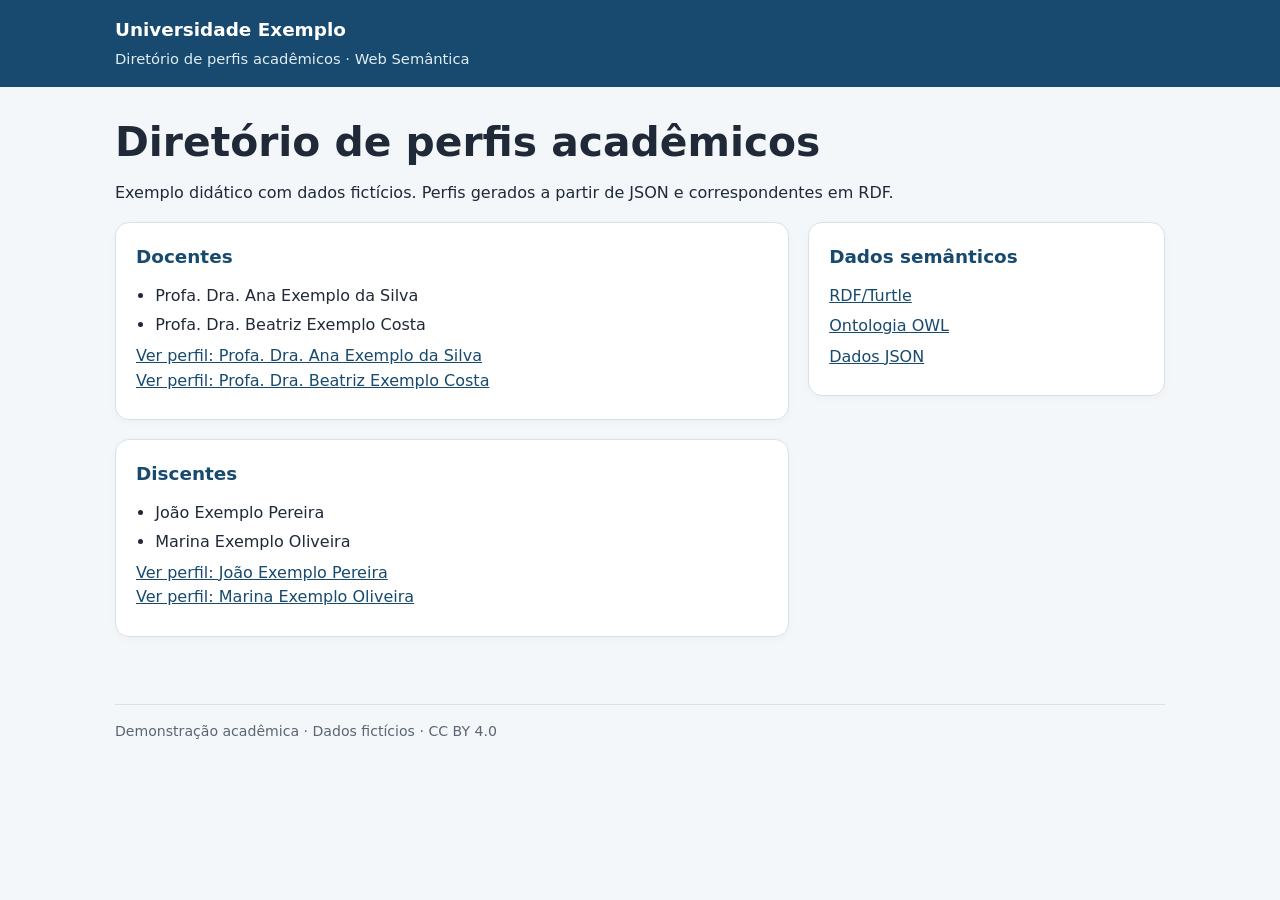
<file: docs/index.html>
<!doctype html><html lang="pt-BR"><head><meta charset="utf-8"><meta name="viewport" content="width=device-width, initial-scale=1"><meta name="description" content="Diretório acadêmico fictício com Web Semântica"><title>Diretório acadêmico</title><link rel="stylesheet" href="estilos.css"></head><body><header class="site-header"><div class="header-inner"><a class="site-title" href="index.html">Universidade Exemplo</a><p class="site-subtitle">Diretório de perfis acadêmicos · Web Semântica</p></div></header><main id="conteudo"></main><footer class="site-footer">Demonstração acadêmica · Dados fictícios · CC BY 4.0</footer><script src="app.js" defer></script></body></html>
</file>
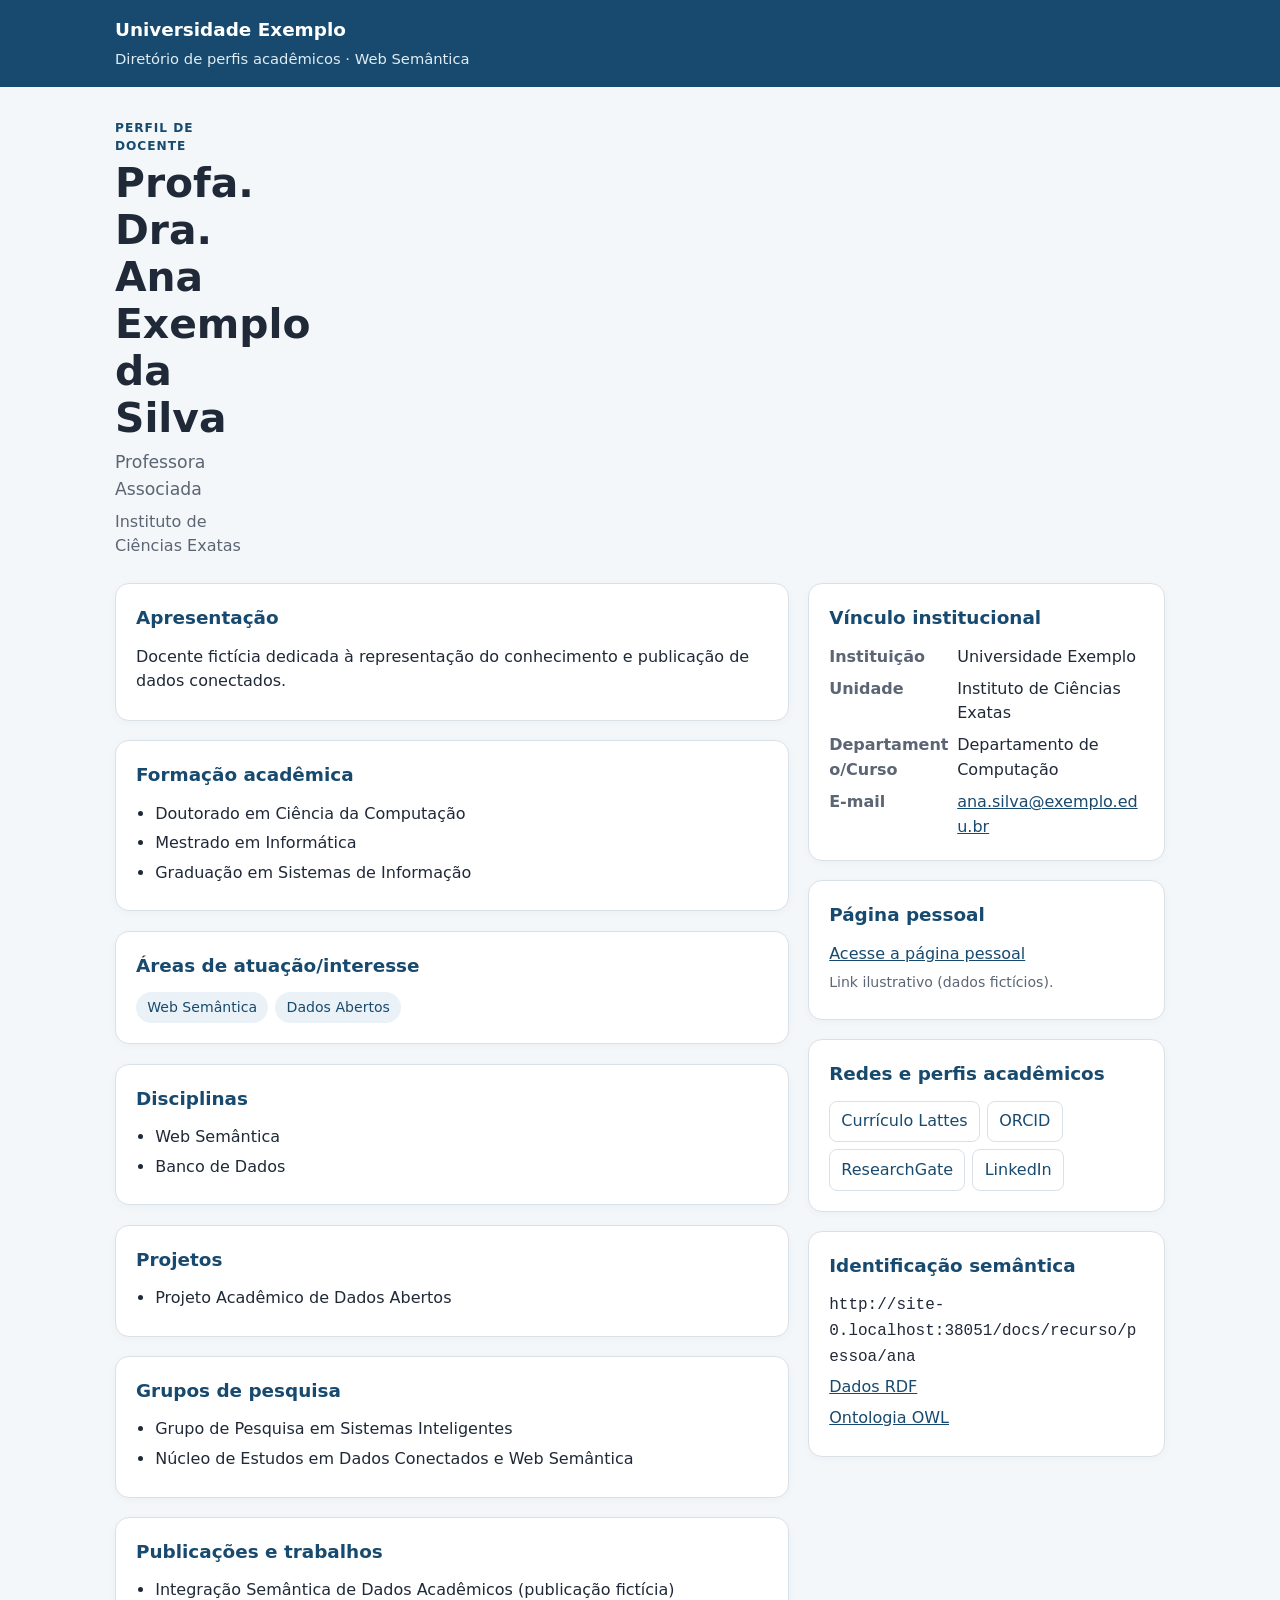
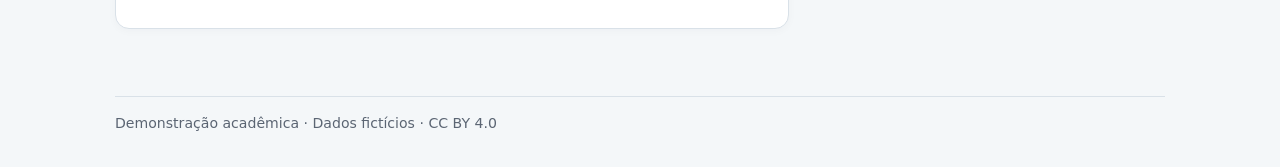
<file: docs/recurso/pessoa/ana/index.html>
<!doctype html><html lang="pt-BR"><meta charset="utf-8"><meta http-equiv="refresh" content="0;url=../../../perfil.html?id=ana"><title>Recurso</title><a href="../../../perfil.html?id=ana">Abrir perfil</a></html>
</file>
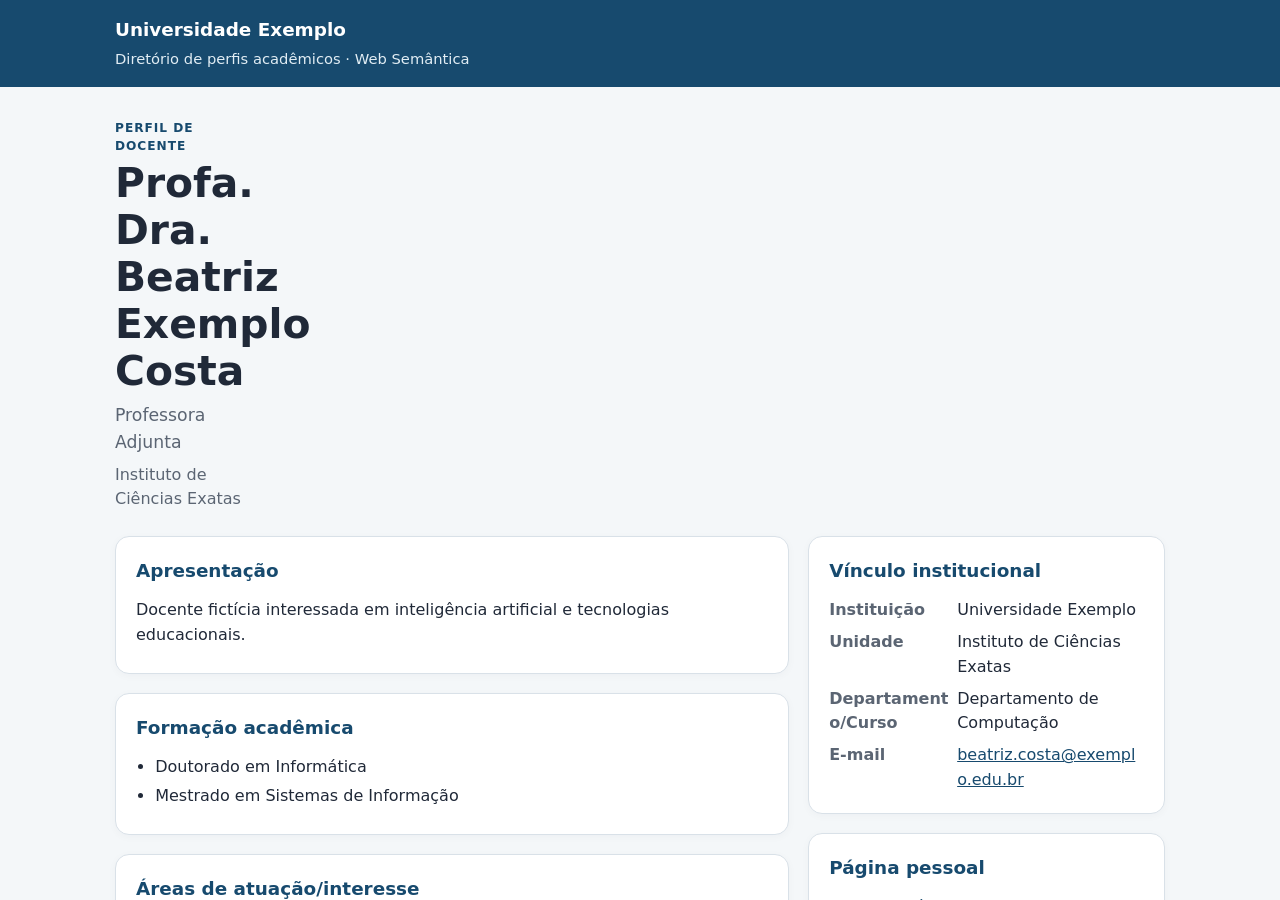
<file: docs/recurso/pessoa/beatriz/index.html>
<!doctype html><html lang="pt-BR"><meta charset="utf-8"><meta http-equiv="refresh" content="0;url=../../../perfil.html?id=beatriz"><title>Recurso</title><a href="../../../perfil.html?id=beatriz">Abrir perfil</a></html>
</file>
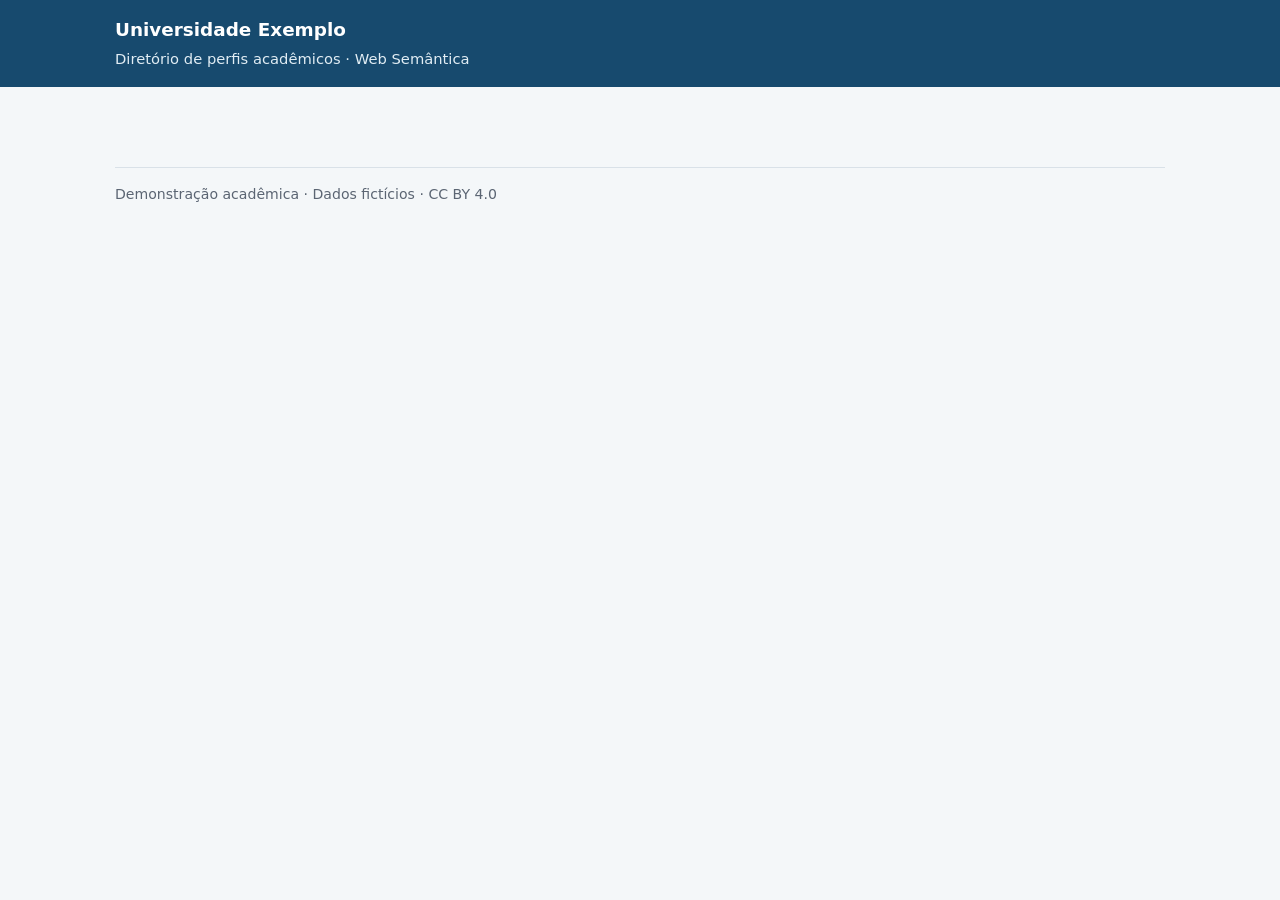
<file: docs/recurso/pessoa/joao/index.html>
<!doctype html><html lang="pt-BR"><meta charset="utf-8"><meta http-equiv="refresh" content="0;url=../../../perfil.html?id=joao"><title>Recurso</title><a href="../../../perfil.html?id=joao">Abrir perfil</a></html>
</file>
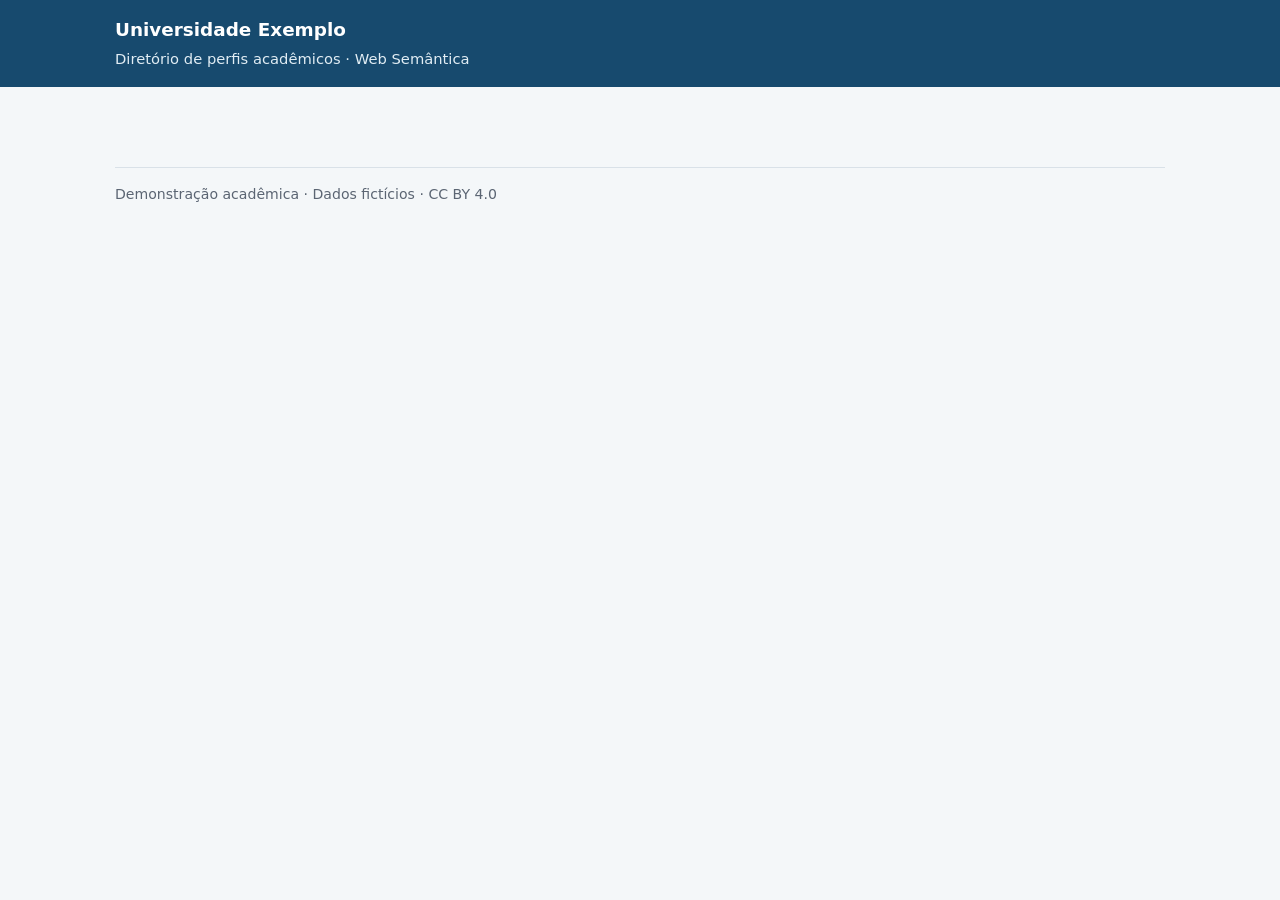
<file: docs/recurso/pessoa/marina/index.html>
<!doctype html><html lang="pt-BR"><meta charset="utf-8"><meta http-equiv="refresh" content="0;url=../../../perfil.html?id=marina"><title>Recurso</title><a href="../../../perfil.html?id=marina">Abrir perfil</a></html>
</file>
<file: docs/estilos.css>
:root{--ink:#202938;--muted:#5b6573;--brand:#174a6e;--soft:#eaf2f7;--line:#d9e1e8;--page:#f4f7f9}
*{box-sizing:border-box}body{margin:0;color:var(--ink);background:var(--page);font:16px/1.55 system-ui,-apple-system,"Segoe UI",Arial,sans-serif}
a{color:var(--brand)}a:focus-visible{outline:3px solid #c56b32;outline-offset:3px}
.site-header{background:var(--brand);color:white;padding:1rem 1.25rem}.header-inner,main,.site-footer{width:min(1050px,calc(100% - 2rem));margin:auto}
.site-header a{color:white;text-decoration:none}.site-title{margin:0;font-size:1.15rem;font-weight:700}.site-subtitle{margin:.2rem 0 0;color:#e1edf4;font-size:.92rem}
main{padding:2rem 0 3rem}.profile-heading{display:grid;grid-template-columns:150px 1fr;gap:1.5rem;align-items:center;margin-bottom:1.5rem}
.profile-photo{width:150px;aspect-ratio:1;object-fit:cover;border-radius:50%;border:4px solid white;background:var(--soft)}
.eyebrow{color:var(--brand);text-transform:uppercase;letter-spacing:.08em;font-size:.76rem;font-weight:750;margin:0 0 .25rem}
h1{margin:0;font-size:clamp(1.8rem,4vw,2.55rem);line-height:1.15}.role{color:var(--muted);font-size:1.08rem;margin:.45rem 0}.quick-info{color:var(--muted);margin:.3rem 0 0}
.layout{display:grid;grid-template-columns:minmax(0,1.7fr) minmax(240px,.9fr);gap:1.2rem;align-items:start}
.card{background:white;border:1px solid var(--line);border-radius:14px;padding:1.25rem;margin-bottom:1.2rem;box-shadow:0 2px 8px #152c3d08}
.card h2{margin:0 0 .75rem;font-size:1.15rem;color:var(--brand)}.card p{margin:.35rem 0}
.clean-list{margin:.25rem 0 0;padding-left:1.2rem}.clean-list li{margin:.3rem 0}
.tag-list,.social-links{display:flex;flex-wrap:wrap;gap:.45rem;padding:0;margin:.5rem 0 0;list-style:none}
.tag-list li{background:var(--soft);color:var(--brand);border-radius:999px;padding:.3rem .7rem;font-size:.88rem}
.contact-list{display:grid;gap:.45rem;margin:0}.contact-list div{display:grid;grid-template-columns:7.5rem 1fr;gap:.5rem}
.contact-list dt{color:var(--muted);font-weight:650}.contact-list dd{margin:0;overflow-wrap:anywhere}
.social-links a{display:inline-block;padding:.45rem .7rem;border:1px solid var(--line);border-radius:8px;text-decoration:none;background:white}
.note,.site-footer{color:var(--muted);font-size:.88rem}.site-footer{border-top:1px solid var(--line);padding:1rem 0 2rem}
@media(max-width:720px){.profile-heading{grid-template-columns:92px 1fr;gap:1rem}.profile-photo{width:92px}.layout{grid-template-columns:1fr}.contact-list div{grid-template-columns:1fr;gap:0}}

.card code {
  overflow-wrap: anywhere;
  word-break: break-all;
}

.card code,
.contact-list dt {
  overflow-wrap: anywhere;
  word-break: break-word;
}
</file>
